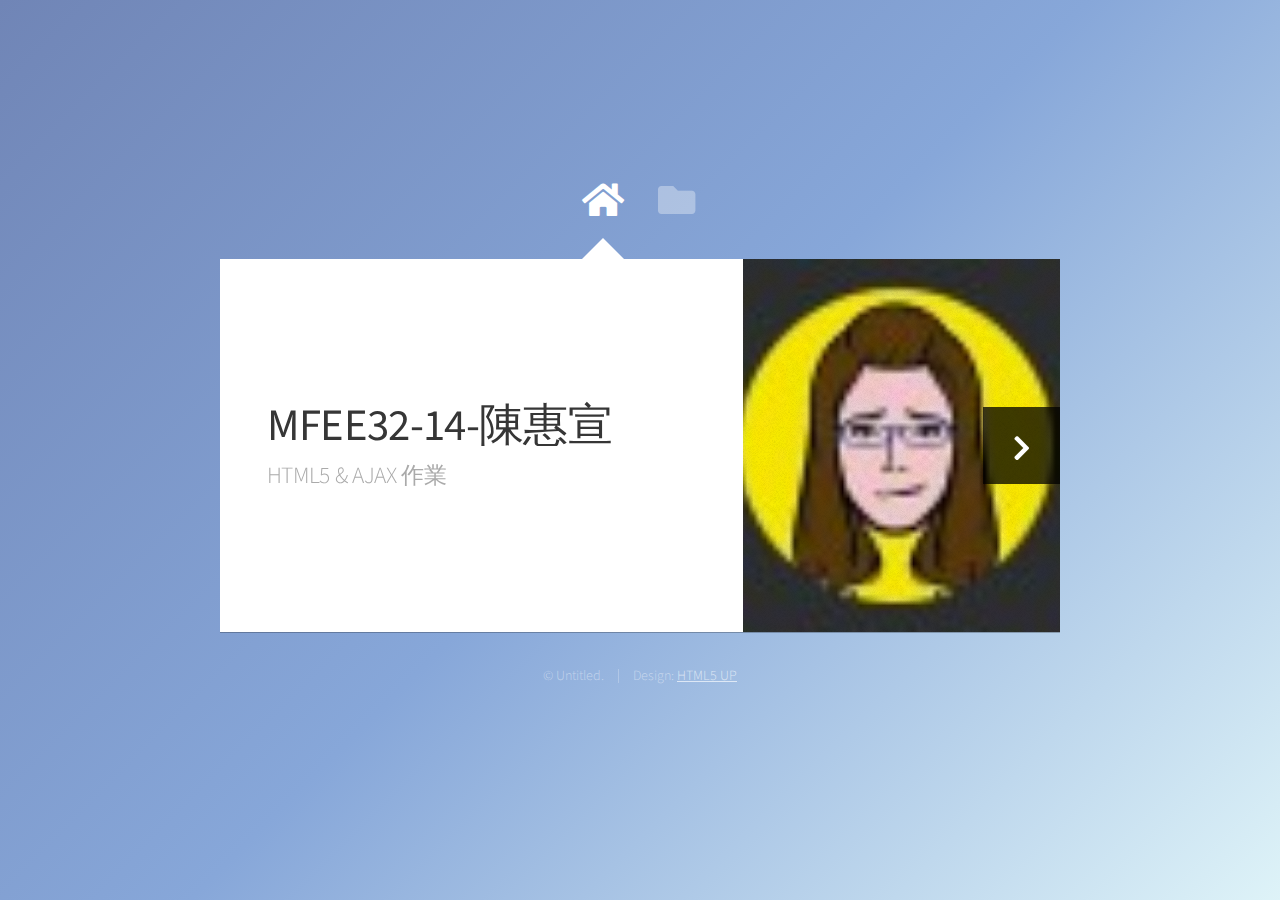
<file: index.html>
<!DOCTYPE HTML>
<html>
	<head>
		<title>Web Fundamentals Workshop</title>
		<meta charset="utf-8" />
		<meta name="viewport" content="width=device-width, initial-scale=1, user-scalable=no" />
		<link rel="stylesheet" href="assets/css/main.css" />
		<noscript><link rel="stylesheet" href="assets/css/noscript.css" /></noscript>
	</head>
	<body class="is-preload">

		<!-- Wrapper-->
			<div id="wrapper">

				<!-- Nav -->
					<nav id="nav">
						<a href="#" class="icon solid fa-home"><span>Home</span></a>
						<a href="#work" class="icon solid fa-folder"><span>Work</span></a>
						<!-- <a href="#contact" class="icon solid fa-envelope"><span>Contact</span></a> -->
						<!-- <a href="https://twitter.com/ajlkn" class="icon brands fa-twitter"><span>Twitter</span></a> -->
					</nav>

				<!-- Main -->
					<div id="main">

						<!-- Me -->
							<article id="home" class="panel intro">
								<header>
									<h1>MFEE32-14-陳惠宣</h1>
									<p>HTML5 & AJAX 作業</p>
								</header>
								<a href="#work" class="jumplink pic">
									<span class="arrow icon solid fa-chevron-right"><span>See my work</span></span>
									<!-- <img src="images/me.jpg" alt="" /> -->
									<img src="images/fay.jpg" alt="" />
								</a>
							</article>

						<!-- Work -->
							<article id="work" class="panel">
								<header>
									<h2>HTML5 & AJAX 作業任務</h2>
								</header>
								<p>
									2022-12-09 ~ 2022-12-30 <br>
									【HTML5 & AJAX ─ 課堂練習 】
								</p>
								<section>
									<div class="row">
										<div class="col-4 col-6-medium col-12-small">
											<a href="html5/01_video/index.html" target="_blank" class="image fit"><img src="images/html5_01_video.JPG" alt=""></a>
										</div>
										<div class="col-4 col-6-medium col-12-small">
											<a href="html5/02_canvas/index.html" target="_blank" class="image fit"><img src="images/html5_02_canvas.JPG" alt=""></a>
										</div>
										<div class="col-4 col-6-medium col-12-small">
											<a href="html5/03_datepicker/index.html" target="_blank" class="image fit"><img src="images/html5_03_datepicker.JPG" alt=""></a>
										</div>
										<div class="col-4 col-6-medium col-12-small">
											<a href="html5/04_todolist/index.html" target="_blank" class="image fit"><img src="images/html5_04_todolist.JPG" alt=""></a>
										</div>
										<div class="col-4 col-6-medium col-12-small">
											<a href="html5/05_getLocation/index.html" target="_blank" class="image fit"><img src="images/html5_05_getlocation.JPG" alt=""></a>
										</div>
										<div class="col-4 col-6-medium col-12-small">
											<a href="html5/06_dragDrop/index.html" target="_blank" class="image fit"><img src="images/html5_06_dragdrop.JPG" alt=""></a>
										</div>
										<div class="col-4 col-6-medium col-12-small">
											<a href="html5/07_videoFormatChecker/index.html" target="_blank" class="image fit"><img src="images/html5_07_videoformatchecker.JPG" alt=""></a>
										</div>
										<div class="col-4 col-6-medium col-12-small">
											<a href="html5/08_CSS3_ShiningSun/index.html" target="_blank" class="image fit"><img src="images/html5_08_CSS3_ShiningSun.JPG" alt=""></a>
										</div>
										<div class="col-4 col-6-medium col-12-small">
											<a href="html5/09_CSS3_RotationWheel/index.html" target="_blank" class="image fit"><img src="images/html5_09_CSS3_RotationWheel.JPG" alt=""></a>
										</div>
										<div class="col-4 col-6-medium col-12-small">
											<a href="AJAX/01_getJoke/index.html" target="_blank" class="image fit"><img src="images/ajax_01_getjoke.JPG" alt=""></a>
										</div>
										<div class="col-4 col-6-medium col-12-small">
											<a href="AJAX/02_RSSReader/index.html" target="_blank" class="image fit"><img src="images/ajax_02_RSSReader.JPG" alt=""></a>
										</div>
										<div class="col-4 col-6-medium col-12-small">
											<a href="AJAX/03_weather/index.html" target="_blank" class="image fit"><img src="images/ajax_03_weather.JPG" alt=""></a>
										</div>
										<div class="col-4 col-6-medium col-12-small">
											<a href="AJAX/04_RWUD_Practice/index.html" target="_blank" class="image fit"><img src="images/ajax_04_RWUD_Practice.JPG" alt=""></a>
										</div>
										<div class="col-4 col-6-medium col-12-small">
											<a href="AJAX/05_Extra Labs/index.html" target="_blank" class="image fit"><img src="images/ajax_05_Extra Labs.JPG" alt=""></a>
										</div>
										<div class="col-4 col-6-medium col-12-small">
											<a href="AJAX/06_Youtube API/index.html" target="_blank" class="image fit"><img src="images/ajax_06_Youtube API.JPG" alt=""></a>
										</div>
									</div>
								</section>
							</article>

						<!-- Contact -->
							<article id="contact" class="panel">
								<header>
									<h2>Contact Me</h2>
								</header>
								<form action="#" method="post">
									<div>
										<div class="row">
											<div class="col-6 col-12-medium">
												<input type="text" name="name" placeholder="Name" />
											</div>
											<div class="col-6 col-12-medium">
												<input type="text" name="email" placeholder="Email" />
											</div>
											<div class="col-12">
												<input type="text" name="subject" placeholder="Subject" />
											</div>
											<div class="col-12">
												<textarea name="message" placeholder="Message" rows="6"></textarea>
											</div>
											<div class="col-12">
												<input type="submit" value="Send Message" />
											</div>
										</div>
									</div>
								</form>
							</article>

					</div>

				<!-- Footer -->
					<div id="footer">
						<ul class="copyright">
							<li>&copy; Untitled.</li><li>Design: <a href="http://html5up.net">HTML5 UP</a></li>
						</ul>
					</div>

			</div>

		<!-- Scripts -->
			<script src="assets/js/jquery.min.js"></script>
			<script src="assets/js/browser.min.js"></script>
			<script src="assets/js/breakpoints.min.js"></script>
			<script src="assets/js/util.js"></script>
			<script src="assets/js/main.js"></script>

	</body>
</html>
</file>
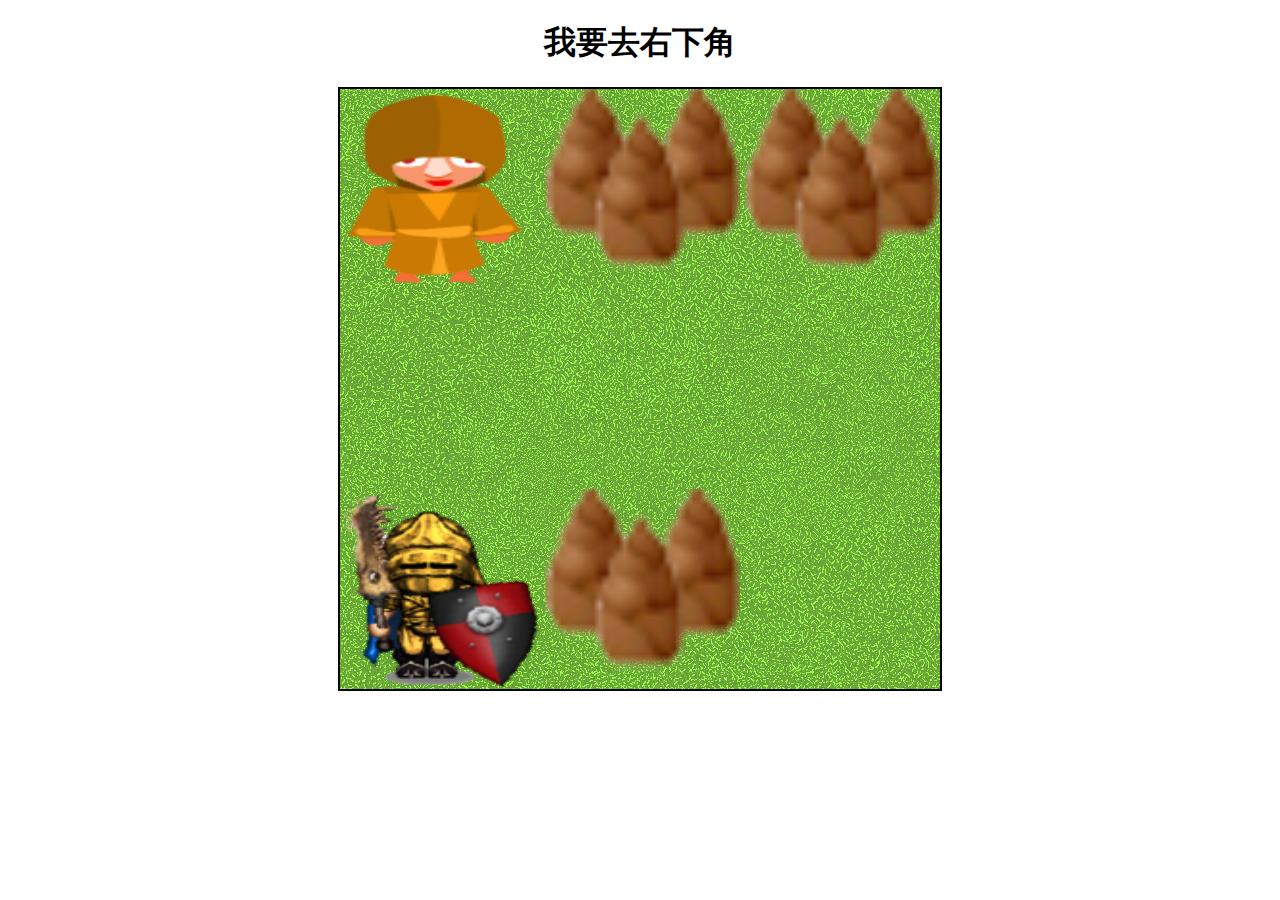
<file: html5/02_canvas/index.html>
<!DOCTYPE html>
<html>

<head>
    <meta charset="utf-8">
    <title>SimpleRPG</title>
    <link rel="shortcut icon" href="#">
    <link rel="stylesheet" href="style.css">
</head>

<body>
    <h1>我要去右下角</h1>
    <div>
        <canvas id="myCanvas" width="600" height="600"></canvas>
        <p id="talkBox"></p>
    </div>

    <script src="https://code.jquery.com/jquery-3.6.0.min.js"></script>
    <script src="main.js"></script>

</body>

</html>
</file>
<file: html5/03_datepicker/index.html>
<!DOCTYPE html>
<html>

<head>
    <meta charset="utf-8">
    <title>Date</title>
    <link rel="shortcut icon" href="#">
    <link rel="stylesheet" href="style.css">
</head>

<body>
    <input type="date">
    <br><br>
    <canvas id="myCanvas" width="480" height="100"></canvas>
    <script src="https://code.jquery.com/jquery-3.6.0.min.js"></script>
    <script src="main.js"></script>

</body>

</html>
</file>
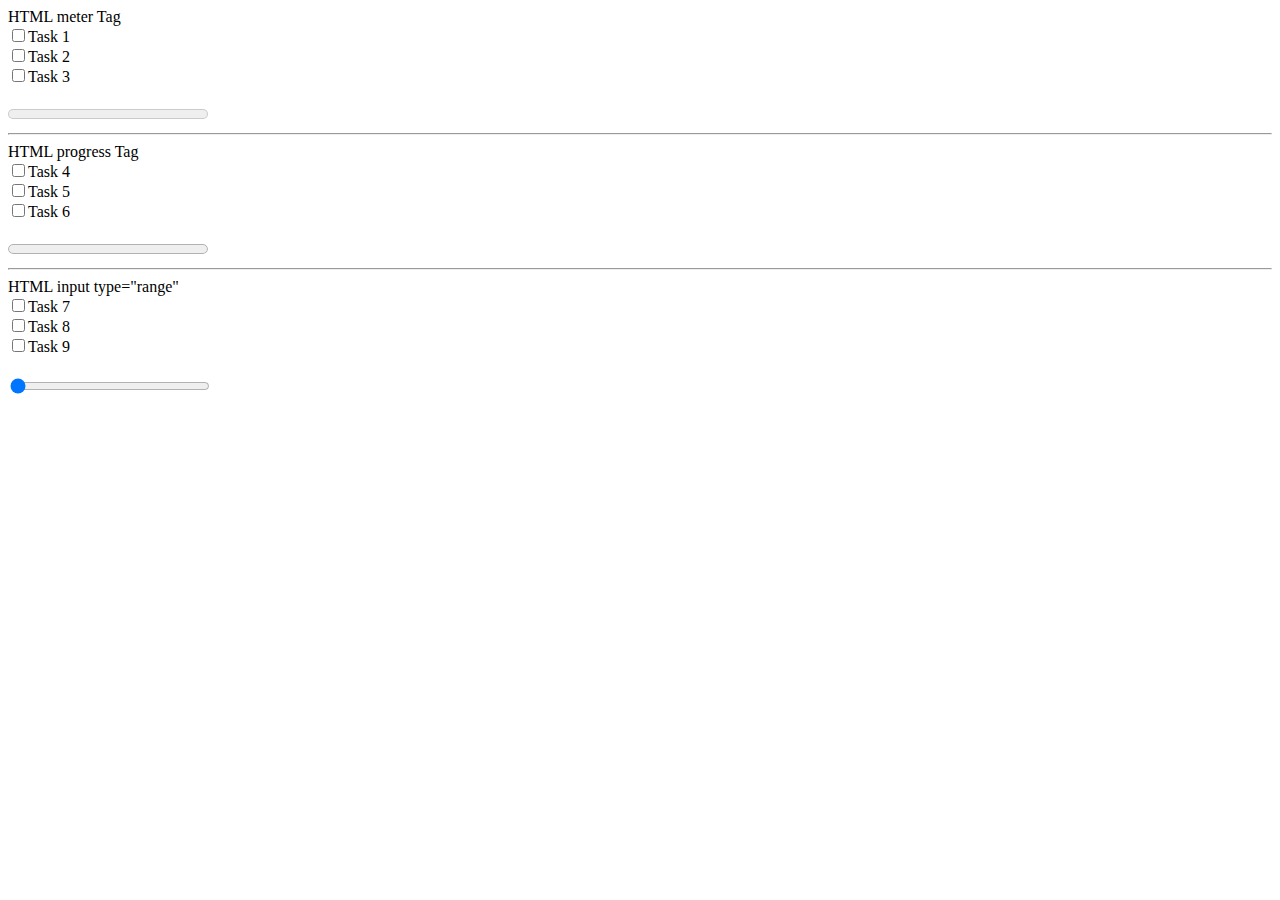
<file: html5/04_todolist/index.html>
<!DOCTYPE html>
<html>

<head>
    <meta charset="utf-8">
    <title>To-do-List</title>
    <link rel="shortcut icon" href="#">
    <link rel="stylesheet" href="style.css">
</head>

<body>
    HTML meter Tag <br>
    <input type="checkbox" class="meter" id="check1"><label for="check1">Task 1</label><br>
    <input type="checkbox" class="meter" id="check2"><label for="check2">Task 2</label><br>
    <input type="checkbox" class="meter" id="check3"><label for="check3">Task 3</label><br>
    <br>
    <meter></meter>

    <hr>
    HTML progress Tag <br>
    <input type="checkbox" class="progress" id="check4"><label for="check4">Task 4</label><br>
    <input type="checkbox" class="progress" id="check5"><label for="check5">Task 5</label><br>
    <input type="checkbox" class="progress" id="check6"><label for="check6">Task 6</label><br>
    <br>
    <progress value="0"></progress>

    <hr>
    HTML input type="range" <br>
    <input type="checkbox" class="range" id="check7"><label for="check7">Task 7</label><br>
    <input type="checkbox" class="range" id="check8"><label for="check8">Task 8</label><br>
    <input type="checkbox" class="range" id="check9"><label for="check9">Task 9</label><br>
    <br>
    <input type="range" id="myRange" min="0" value="0">


    

    <script src="https://code.jquery.com/jquery-3.6.0.min.js"></script>
    <script src="main.js"></script>

</body>

</html>
</file>
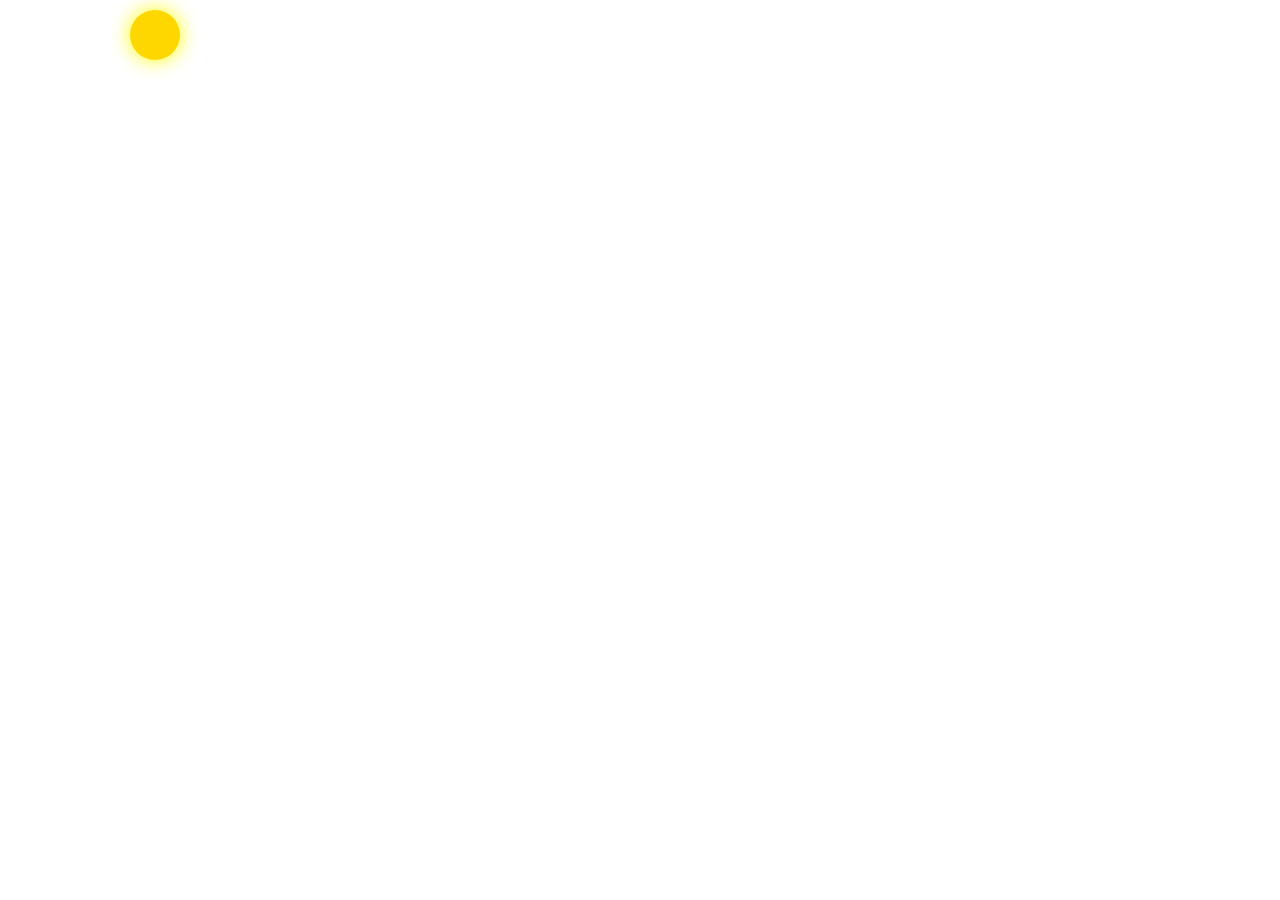
<file: html5/08_CSS3_ShiningSun/index.html>
<!DOCTYPE html>
<html>

<head>
    <meta charset="utf-8">
    <title>CSS3 Shining Sun</title>
    <link rel="shortcut icon" href="#">
    <link rel="stylesheet" href="style.css">
</head>

<body>
    <div id="sun"></div>
</body>

</html>
</file>
<file: assets/css/noscript.css>
/* Wrapper */

	#wrapper {
		opacity: 1 !important;
	}

/* Nav */

	#nav a {
		opacity: 1.0;
	}

		#nav a:before, #nav a:after {
			display: none;
		}

		#nav a span {
			top: 0;
			opacity: 1.0;
		}

			#nav a span:after {
				display: none;
			}

/* Main */

	#main {
		background: none;
		box-shadow: none;
	}

		#main > .panel {
			background: #ffffff;
			margin-bottom: 2em;
		}

			#main > .panel:last-child {
				margin-bottom: 0;
			}
</file>
<file: html5/02_canvas/style.css>
body {
    text-align: center;
}

canvas {
    border: 2px solid black;
    background-image: url(images/grasses68.gif);
}

#talkBox {
    height: 20px;
    color: brown;
    font-size: 26px;
    font-weight: bold;
}
</file>
<file: html5/03_datepicker/style.css>
canvas {
    border: 1px solid black;
}
</file>
<file: html5/04_todolist/style.css>
meter, progress, #myRange {
    width: 200px;
    height: 20px;
}
</file>
<file: html5/08_CSS3_ShiningSun/style.css>
#sun {
    position: fixed;
    width: 50px;
    height: 50px;
    background-color: gold;
    left: 130px;
    top: 10px;
    border-radius: 25px;
    box-shadow:0px 0px 20px yellow;
}
</file>
<file: assets/css/main.css>
@import url("https://fonts.googleapis.com/css?family=Source+Sans+Pro:300,400,300italic,400italic");
@import url("fontawesome-all.min.css");

html, body, div, span, applet, object,
iframe, h1, h2, h3, h4, h5, h6, p, blockquote,
pre, a, abbr, acronym, address, big, cite,
code, del, dfn, em, img, ins, kbd, q, s, samp,
small, strike, strong, sub, sup, tt, var, b,
u, i, center, dl, dt, dd, ol, ul, li, fieldset,
form, label, legend, table, caption, tbody,
tfoot, thead, tr, th, td, article, aside,
canvas, details, embed, figure, figcaption,
footer, header, hgroup, menu, nav, output, ruby,
section, summary, time, mark, audio, video {
	margin: 0;
	padding: 0;
	border: 0;
	font-size: 100%;
	font: inherit;
	vertical-align: baseline;}

article, aside, details, figcaption, figure,
footer, header, hgroup, menu, nav, section {
	display: block;}

body {
	line-height: 1;
}

ol, ul {
	list-style: none;
}

blockquote, q {
	quotes: none;
}

	blockquote:before, blockquote:after, q:before, q:after {
		content: '';
		content: none;
	}

table {
	border-collapse: collapse;
	border-spacing: 0;
}

body {
	-webkit-text-size-adjust: none;
}

mark {
	background-color: transparent;
	color: inherit;
}

input::-moz-focus-inner {
	border: 0;
	padding: 0;
}

input, select, textarea {
	-moz-appearance: none;
	-webkit-appearance: none;
	-ms-appearance: none;
	appearance: none;
}

/* Row */

	.row {
		display: flex;
		flex-wrap: wrap;
		box-sizing: border-box;
		align-items: stretch;
	}

		.row > * {
			box-sizing: border-box;
		}

		.row.gtr-uniform > * > :last-child {
			margin-bottom: 0;
		}

		.row.aln-left {
			justify-content: flex-start;
		}

		.row.aln-center {
			justify-content: center;
		}

		.row.aln-right {
			justify-content: flex-end;
		}

		.row.aln-top {
			align-items: flex-start;
		}

		.row.aln-middle {
			align-items: center;
		}

		.row.aln-bottom {
			align-items: flex-end;
		}

		.row > .imp {
			order: -1;
		}

		.row > .col-1 {
			width: 8.33333%;
		}

		.row > .off-1 {
			margin-left: 8.33333%;
		}

		.row > .col-2 {
			width: 16.66667%;
		}

		.row > .off-2 {
			margin-left: 16.66667%;
		}

		.row > .col-3 {
			width: 25%;
		}

		.row > .off-3 {
			margin-left: 25%;
		}

		.row > .col-4 {
			width: 33.33333%;
		}

		.row > .off-4 {
			margin-left: 33.33333%;
		}

		.row > .col-5 {
			width: 41.66667%;
		}

		.row > .off-5 {
			margin-left: 41.66667%;
		}

		.row > .col-6 {
			width: 50%;
		}

		.row > .off-6 {
			margin-left: 50%;
		}

		.row > .col-7 {
			width: 58.33333%;
		}

		.row > .off-7 {
			margin-left: 58.33333%;
		}

		.row > .col-8 {
			width: 66.66667%;
		}

		.row > .off-8 {
			margin-left: 66.66667%;
		}

		.row > .col-9 {
			width: 75%;
		}

		.row > .off-9 {
			margin-left: 75%;
		}

		.row > .col-10 {
			width: 83.33333%;
		}

		.row > .off-10 {
			margin-left: 83.33333%;
		}

		.row > .col-11 {
			width: 91.66667%;
		}

		.row > .off-11 {
			margin-left: 91.66667%;
		}

		.row > .col-12 {
			width: 100%;
		}

		.row > .off-12 {
			margin-left: 100%;
		}

		.row.gtr-0 {
			margin-top: 0em;
			margin-left: 0em;
		}

			.row.gtr-0 > * {
				padding: 0em 0 0 0em;
			}

			.row.gtr-0.gtr-uniform {
				margin-top: 0em;
			}

				.row.gtr-0.gtr-uniform > * {
					padding-top: 0em;
				}

		.row.gtr-25 {
			margin-top: -0.3125em;
			margin-left: -0.3125em;
		}

			.row.gtr-25 > * {
				padding: 0.3125em 0 0 0.3125em;
			}

			.row.gtr-25.gtr-uniform {
				margin-top: -0.3125em;
			}

				.row.gtr-25.gtr-uniform > * {
					padding-top: 0.3125em;
				}

		.row.gtr-50 {
			margin-top: -0.625em;
			margin-left: -0.625em;
		}

			.row.gtr-50 > * {
				padding: 0.625em 0 0 0.625em;
			}

			.row.gtr-50.gtr-uniform {
				margin-top: -0.625em;
			}

				.row.gtr-50.gtr-uniform > * {
					padding-top: 0.625em;
				}

		.row {
			margin-top: -1.25em;
			margin-left: -1.25em;
		}

			.row > * {
				padding: 1.25em 0 0 1.25em;
			}

			.row.gtr-uniform {
				margin-top: -1.25em;
			}

				.row.gtr-uniform > * {
					padding-top: 1.25em;
				}

		.row.gtr-150 {
			margin-top: -1.875em;
			margin-left: -1.875em;
		}

			.row.gtr-150 > * {
				padding: 1.875em 0 0 1.875em;
			}

			.row.gtr-150.gtr-uniform {
				margin-top: -1.875em;
			}

				.row.gtr-150.gtr-uniform > * {
					padding-top: 1.875em;
				}

		.row.gtr-200 {
			margin-top: -2.5em;
			margin-left: -2.5em;
		}

			.row.gtr-200 > * {
				padding: 2.5em 0 0 2.5em;
			}

			.row.gtr-200.gtr-uniform {
				margin-top: -2.5em;
			}

				.row.gtr-200.gtr-uniform > * {
					padding-top: 2.5em;
				}

		@media screen and (max-width: 1680px) {

			.row {
				display: flex;
				flex-wrap: wrap;
				box-sizing: border-box;
				align-items: stretch;
			}

				.row > * {
					box-sizing: border-box;
				}

				.row.gtr-uniform > * > :last-child {
					margin-bottom: 0;
				}

				.row.aln-left {
					justify-content: flex-start;
				}

				.row.aln-center {
					justify-content: center;
				}

				.row.aln-right {
					justify-content: flex-end;
				}

				.row.aln-top {
					align-items: flex-start;
				}

				.row.aln-middle {
					align-items: center;
				}

				.row.aln-bottom {
					align-items: flex-end;
				}

				.row > .imp-xlarge {
					order: -1;
				}

				.row > .col-1-xlarge {
					width: 8.33333%;
				}

				.row > .off-1-xlarge {
					margin-left: 8.33333%;
				}

				.row > .col-2-xlarge {
					width: 16.66667%;
				}

				.row > .off-2-xlarge {
					margin-left: 16.66667%;
				}

				.row > .col-3-xlarge {
					width: 25%;
				}

				.row > .off-3-xlarge {
					margin-left: 25%;
				}

				.row > .col-4-xlarge {
					width: 33.33333%;
				}

				.row > .off-4-xlarge {
					margin-left: 33.33333%;
				}

				.row > .col-5-xlarge {
					width: 41.66667%;
				}

				.row > .off-5-xlarge {
					margin-left: 41.66667%;
				}

				.row > .col-6-xlarge {
					width: 50%;
				}

				.row > .off-6-xlarge {
					margin-left: 50%;
				}

				.row > .col-7-xlarge {
					width: 58.33333%;
				}

				.row > .off-7-xlarge {
					margin-left: 58.33333%;
				}

				.row > .col-8-xlarge {
					width: 66.66667%;
				}

				.row > .off-8-xlarge {
					margin-left: 66.66667%;
				}

				.row > .col-9-xlarge {
					width: 75%;
				}

				.row > .off-9-xlarge {
					margin-left: 75%;
				}

				.row > .col-10-xlarge {
					width: 83.33333%;
				}

				.row > .off-10-xlarge {
					margin-left: 83.33333%;
				}

				.row > .col-11-xlarge {
					width: 91.66667%;
				}

				.row > .off-11-xlarge {
					margin-left: 91.66667%;
				}

				.row > .col-12-xlarge {
					width: 100%;
				}

				.row > .off-12-xlarge {
					margin-left: 100%;
				}

				.row.gtr-0 {
					margin-top: 0em;
					margin-left: 0em;
				}

					.row.gtr-0 > * {
						padding: 0em 0 0 0em;
					}

					.row.gtr-0.gtr-uniform {
						margin-top: 0em;
					}

						.row.gtr-0.gtr-uniform > * {
							padding-top: 0em;
						}

				.row.gtr-25 {
					margin-top: -0.3125em;
					margin-left: -0.3125em;
				}

					.row.gtr-25 > * {
						padding: 0.3125em 0 0 0.3125em;
					}

					.row.gtr-25.gtr-uniform {
						margin-top: -0.3125em;
					}

						.row.gtr-25.gtr-uniform > * {
							padding-top: 0.3125em;
						}

				.row.gtr-50 {
					margin-top: -0.625em;
					margin-left: -0.625em;
				}

					.row.gtr-50 > * {
						padding: 0.625em 0 0 0.625em;
					}

					.row.gtr-50.gtr-uniform {
						margin-top: -0.625em;
					}

						.row.gtr-50.gtr-uniform > * {
							padding-top: 0.625em;
						}

				.row {
					margin-top: -1.25em;
					margin-left: -1.25em;
				}

					.row > * {
						padding: 1.25em 0 0 1.25em;
					}

					.row.gtr-uniform {
						margin-top: -1.25em;
					}

						.row.gtr-uniform > * {
							padding-top: 1.25em;
						}

				.row.gtr-150 {
					margin-top: -1.875em;
					margin-left: -1.875em;
				}

					.row.gtr-150 > * {
						padding: 1.875em 0 0 1.875em;
					}

					.row.gtr-150.gtr-uniform {
						margin-top: -1.875em;
					}

						.row.gtr-150.gtr-uniform > * {
							padding-top: 1.875em;
						}

				.row.gtr-200 {
					margin-top: -2.5em;
					margin-left: -2.5em;
				}

					.row.gtr-200 > * {
						padding: 2.5em 0 0 2.5em;
					}

					.row.gtr-200.gtr-uniform {
						margin-top: -2.5em;
					}

						.row.gtr-200.gtr-uniform > * {
							padding-top: 2.5em;
						}

		}

		@media screen and (max-width: 1280px) {

			.row {
				display: flex;
				flex-wrap: wrap;
				box-sizing: border-box;
				align-items: stretch;
			}

				.row > * {
					box-sizing: border-box;
				}

				.row.gtr-uniform > * > :last-child {
					margin-bottom: 0;
				}

				.row.aln-left {
					justify-content: flex-start;
				}

				.row.aln-center {
					justify-content: center;
				}

				.row.aln-right {
					justify-content: flex-end;
				}

				.row.aln-top {
					align-items: flex-start;
				}

				.row.aln-middle {
					align-items: center;
				}

				.row.aln-bottom {
					align-items: flex-end;
				}

				.row > .imp-large {
					order: -1;
				}

				.row > .col-1-large {
					width: 8.33333%;
				}

				.row > .off-1-large {
					margin-left: 8.33333%;
				}

				.row > .col-2-large {
					width: 16.66667%;
				}

				.row > .off-2-large {
					margin-left: 16.66667%;
				}

				.row > .col-3-large {
					width: 25%;
				}

				.row > .off-3-large {
					margin-left: 25%;
				}

				.row > .col-4-large {
					width: 33.33333%;
				}

				.row > .off-4-large {
					margin-left: 33.33333%;
				}

				.row > .col-5-large {
					width: 41.66667%;
				}

				.row > .off-5-large {
					margin-left: 41.66667%;
				}

				.row > .col-6-large {
					width: 50%;
				}

				.row > .off-6-large {
					margin-left: 50%;
				}

				.row > .col-7-large {
					width: 58.33333%;
				}

				.row > .off-7-large {
					margin-left: 58.33333%;
				}

				.row > .col-8-large {
					width: 66.66667%;
				}

				.row > .off-8-large {
					margin-left: 66.66667%;
				}

				.row > .col-9-large {
					width: 75%;
				}

				.row > .off-9-large {
					margin-left: 75%;
				}

				.row > .col-10-large {
					width: 83.33333%;
				}

				.row > .off-10-large {
					margin-left: 83.33333%;
				}

				.row > .col-11-large {
					width: 91.66667%;
				}

				.row > .off-11-large {
					margin-left: 91.66667%;
				}

				.row > .col-12-large {
					width: 100%;
				}

				.row > .off-12-large {
					margin-left: 100%;
				}

				.row.gtr-0 {
					margin-top: 0em;
					margin-left: 0em;
				}

					.row.gtr-0 > * {
						padding: 0em 0 0 0em;
					}

					.row.gtr-0.gtr-uniform {
						margin-top: 0em;
					}

						.row.gtr-0.gtr-uniform > * {
							padding-top: 0em;
						}

				.row.gtr-25 {
					margin-top: -0.3125em;
					margin-left: -0.3125em;
				}

					.row.gtr-25 > * {
						padding: 0.3125em 0 0 0.3125em;
					}

					.row.gtr-25.gtr-uniform {
						margin-top: -0.3125em;
					}

						.row.gtr-25.gtr-uniform > * {
							padding-top: 0.3125em;
						}

				.row.gtr-50 {
					margin-top: -0.625em;
					margin-left: -0.625em;
				}

					.row.gtr-50 > * {
						padding: 0.625em 0 0 0.625em;
					}

					.row.gtr-50.gtr-uniform {
						margin-top: -0.625em;
					}

						.row.gtr-50.gtr-uniform > * {
							padding-top: 0.625em;
						}

				.row {
					margin-top: -1.25em;
					margin-left: -1.25em;
				}

					.row > * {
						padding: 1.25em 0 0 1.25em;
					}

					.row.gtr-uniform {
						margin-top: -1.25em;
					}

						.row.gtr-uniform > * {
							padding-top: 1.25em;
						}

				.row.gtr-150 {
					margin-top: -1.875em;
					margin-left: -1.875em;
				}

					.row.gtr-150 > * {
						padding: 1.875em 0 0 1.875em;
					}

					.row.gtr-150.gtr-uniform {
						margin-top: -1.875em;
					}

						.row.gtr-150.gtr-uniform > * {
							padding-top: 1.875em;
						}

				.row.gtr-200 {
					margin-top: -2.5em;
					margin-left: -2.5em;
				}

					.row.gtr-200 > * {
						padding: 2.5em 0 0 2.5em;
					}

					.row.gtr-200.gtr-uniform {
						margin-top: -2.5em;
					}

						.row.gtr-200.gtr-uniform > * {
							padding-top: 2.5em;
						}

		}

		@media screen and (max-width: 980px) {

			.row {
				display: flex;
				flex-wrap: wrap;
				box-sizing: border-box;
				align-items: stretch;
			}

				.row > * {
					box-sizing: border-box;
				}

				.row.gtr-uniform > * > :last-child {
					margin-bottom: 0;
				}

				.row.aln-left {
					justify-content: flex-start;
				}

				.row.aln-center {
					justify-content: center;
				}

				.row.aln-right {
					justify-content: flex-end;
				}

				.row.aln-top {
					align-items: flex-start;
				}

				.row.aln-middle {
					align-items: center;
				}

				.row.aln-bottom {
					align-items: flex-end;
				}

				.row > .imp-medium {
					order: -1;
				}

				.row > .col-1-medium {
					width: 8.33333%;
				}

				.row > .off-1-medium {
					margin-left: 8.33333%;
				}

				.row > .col-2-medium {
					width: 16.66667%;
				}

				.row > .off-2-medium {
					margin-left: 16.66667%;
				}

				.row > .col-3-medium {
					width: 25%;
				}

				.row > .off-3-medium {
					margin-left: 25%;
				}

				.row > .col-4-medium {
					width: 33.33333%;
				}

				.row > .off-4-medium {
					margin-left: 33.33333%;
				}

				.row > .col-5-medium {
					width: 41.66667%;
				}

				.row > .off-5-medium {
					margin-left: 41.66667%;
				}

				.row > .col-6-medium {
					width: 50%;
				}

				.row > .off-6-medium {
					margin-left: 50%;
				}

				.row > .col-7-medium {
					width: 58.33333%;
				}

				.row > .off-7-medium {
					margin-left: 58.33333%;
				}

				.row > .col-8-medium {
					width: 66.66667%;
				}

				.row > .off-8-medium {
					margin-left: 66.66667%;
				}

				.row > .col-9-medium {
					width: 75%;
				}

				.row > .off-9-medium {
					margin-left: 75%;
				}

				.row > .col-10-medium {
					width: 83.33333%;
				}

				.row > .off-10-medium {
					margin-left: 83.33333%;
				}

				.row > .col-11-medium {
					width: 91.66667%;
				}

				.row > .off-11-medium {
					margin-left: 91.66667%;
				}

				.row > .col-12-medium {
					width: 100%;
				}

				.row > .off-12-medium {
					margin-left: 100%;
				}

				.row.gtr-0 {
					margin-top: 0em;
					margin-left: 0em;
				}

					.row.gtr-0 > * {
						padding: 0em 0 0 0em;
					}

					.row.gtr-0.gtr-uniform {
						margin-top: 0em;
					}

						.row.gtr-0.gtr-uniform > * {
							padding-top: 0em;
						}

				.row.gtr-25 {
					margin-top: -0.3125em;
					margin-left: -0.3125em;
				}

					.row.gtr-25 > * {
						padding: 0.3125em 0 0 0.3125em;
					}

					.row.gtr-25.gtr-uniform {
						margin-top: -0.3125em;
					}

						.row.gtr-25.gtr-uniform > * {
							padding-top: 0.3125em;
						}

				.row.gtr-50 {
					margin-top: -0.625em;
					margin-left: -0.625em;
				}

					.row.gtr-50 > * {
						padding: 0.625em 0 0 0.625em;
					}

					.row.gtr-50.gtr-uniform {
						margin-top: -0.625em;
					}

						.row.gtr-50.gtr-uniform > * {
							padding-top: 0.625em;
						}

				.row {
					margin-top: -1.25em;
					margin-left: -1.25em;
				}

					.row > * {
						padding: 1.25em 0 0 1.25em;
					}

					.row.gtr-uniform {
						margin-top: -1.25em;
					}

						.row.gtr-uniform > * {
							padding-top: 1.25em;
						}

				.row.gtr-150 {
					margin-top: -1.875em;
					margin-left: -1.875em;
				}

					.row.gtr-150 > * {
						padding: 1.875em 0 0 1.875em;
					}

					.row.gtr-150.gtr-uniform {
						margin-top: -1.875em;
					}

						.row.gtr-150.gtr-uniform > * {
							padding-top: 1.875em;
						}

				.row.gtr-200 {
					margin-top: -2.5em;
					margin-left: -2.5em;
				}

					.row.gtr-200 > * {
						padding: 2.5em 0 0 2.5em;
					}

					.row.gtr-200.gtr-uniform {
						margin-top: -2.5em;
					}

						.row.gtr-200.gtr-uniform > * {
							padding-top: 2.5em;
						}

		}

		@media screen and (max-width: 736px) {

			.row {
				display: flex;
				flex-wrap: wrap;
				box-sizing: border-box;
				align-items: stretch;
			}

				.row > * {
					box-sizing: border-box;
				}

				.row.gtr-uniform > * > :last-child {
					margin-bottom: 0;
				}

				.row.aln-left {
					justify-content: flex-start;
				}

				.row.aln-center {
					justify-content: center;
				}

				.row.aln-right {
					justify-content: flex-end;
				}

				.row.aln-top {
					align-items: flex-start;
				}

				.row.aln-middle {
					align-items: center;
				}

				.row.aln-bottom {
					align-items: flex-end;
				}

				.row > .imp-small {
					order: -1;
				}

				.row > .col-1-small {
					width: 8.33333%;
				}

				.row > .off-1-small {
					margin-left: 8.33333%;
				}

				.row > .col-2-small {
					width: 16.66667%;
				}

				.row > .off-2-small {
					margin-left: 16.66667%;
				}

				.row > .col-3-small {
					width: 25%;
				}

				.row > .off-3-small {
					margin-left: 25%;
				}

				.row > .col-4-small {
					width: 33.33333%;
				}

				.row > .off-4-small {
					margin-left: 33.33333%;
				}

				.row > .col-5-small {
					width: 41.66667%;
				}

				.row > .off-5-small {
					margin-left: 41.66667%;
				}

				.row > .col-6-small {
					width: 50%;
				}

				.row > .off-6-small {
					margin-left: 50%;
				}

				.row > .col-7-small {
					width: 58.33333%;
				}

				.row > .off-7-small {
					margin-left: 58.33333%;
				}

				.row > .col-8-small {
					width: 66.66667%;
				}

				.row > .off-8-small {
					margin-left: 66.66667%;
				}

				.row > .col-9-small {
					width: 75%;
				}

				.row > .off-9-small {
					margin-left: 75%;
				}

				.row > .col-10-small {
					width: 83.33333%;
				}

				.row > .off-10-small {
					margin-left: 83.33333%;
				}

				.row > .col-11-small {
					width: 91.66667%;
				}

				.row > .off-11-small {
					margin-left: 91.66667%;
				}

				.row > .col-12-small {
					width: 100%;
				}

				.row > .off-12-small {
					margin-left: 100%;
				}

				.row.gtr-0 {
					margin-top: 0em;
					margin-left: 0em;
				}

					.row.gtr-0 > * {
						padding: 0em 0 0 0em;
					}

					.row.gtr-0.gtr-uniform {
						margin-top: 0em;
					}

						.row.gtr-0.gtr-uniform > * {
							padding-top: 0em;
						}

				.row.gtr-25 {
					margin-top: -0.3125em;
					margin-left: -0.3125em;
				}

					.row.gtr-25 > * {
						padding: 0.3125em 0 0 0.3125em;
					}

					.row.gtr-25.gtr-uniform {
						margin-top: -0.3125em;
					}

						.row.gtr-25.gtr-uniform > * {
							padding-top: 0.3125em;
						}

				.row.gtr-50 {
					margin-top: -0.625em;
					margin-left: -0.625em;
				}

					.row.gtr-50 > * {
						padding: 0.625em 0 0 0.625em;
					}

					.row.gtr-50.gtr-uniform {
						margin-top: -0.625em;
					}

						.row.gtr-50.gtr-uniform > * {
							padding-top: 0.625em;
						}

				.row {
					margin-top: -1.25em;
					margin-left: -1.25em;
				}

					.row > * {
						padding: 1.25em 0 0 1.25em;
					}

					.row.gtr-uniform {
						margin-top: -1.25em;
					}

						.row.gtr-uniform > * {
							padding-top: 1.25em;
						}

				.row.gtr-150 {
					margin-top: -1.875em;
					margin-left: -1.875em;
				}

					.row.gtr-150 > * {
						padding: 1.875em 0 0 1.875em;
					}

					.row.gtr-150.gtr-uniform {
						margin-top: -1.875em;
					}

						.row.gtr-150.gtr-uniform > * {
							padding-top: 1.875em;
						}

				.row.gtr-200 {
					margin-top: -2.5em;
					margin-left: -2.5em;
				}

					.row.gtr-200 > * {
						padding: 2.5em 0 0 2.5em;
					}

					.row.gtr-200.gtr-uniform {
						margin-top: -2.5em;
					}

						.row.gtr-200.gtr-uniform > * {
							padding-top: 2.5em;
						}

		}

/* Basic */

	html {
		box-sizing: border-box;
	}

	*, *:before, *:after {
		box-sizing: inherit;
	}

	body {
		/* background-image: url("images/overlay.png"), url("images/bg.jpg"); */
		background-image: linear-gradient(-225deg, #7085B6 0%, #87A7D9 50%, #DEF3F8 100%);
		background-repeat: repeat, no-repeat;
		background-size: auto, 100% 100%;
		background-attachment: fixed;
		overflow-y: scroll;
	}

		body.is-preload *, body.is-preload *:before, body.is-preload *:after {
			-moz-animation: none !important;
			-webkit-animation: none !important;
			-ms-animation: none !important;
			animation: none !important;
			-moz-transition: none !important;
			-webkit-transition: none !important;
			-ms-transition: none !important;
			transition: none !important;
		}

	body, input, textarea, select {
		font-family: 'Source Sans Pro', sans-serif;
		font-weight: 300;
		color: #777777;
		font-size: 20pt;
		line-height: 1.75em;
	}

		@media screen and (max-width: 1680px) {

			body, input, textarea, select {
				font-size: 15pt;
			}

		}

		@media screen and (max-width: 1280px) {

			body, input, textarea, select {
				font-size: 14pt;
			}

		}

		@media screen and (max-width: 736px) {

			body, input, textarea, select {
				font-size: 12pt;
			}

		}

		@media screen and (max-width: 360px) {

			body, input, textarea, select {
				font-size: 11pt;
			}

		}

	strong, b, h1, h2, h3, h4, h5, h6 {
		font-weight: 400;
		color: #363636;
	}

	h1 {
		font-size: 2.4em;
		letter-spacing: -0.015em;
	}

	h2 {
		font-size: 1.8em;
		letter-spacing: -0.015em;
	}

	h3, h4, h5, h6 {
		font-size: 1.25em;
		letter-spacing: -0.015em;
	}

	@media screen and (max-width: 736px) {

		h1 {
			font-size: 1.75em;
		}

		h2 {
			font-size: 1.375em;
		}

		h3, h4, h5, h6 {
			font-size: 1em;
		}

	}

	blockquote {
		border-left: solid 0.5em #ddd;
		padding: 1em 0 1em 2em;
		font-style: italic;
	}

	em, i {
		font-style: italic;
	}

	hr {
		border: 0;
		border-top: solid 1px #ddd;
		padding: 1.5em 0 0 0;
		margin: 1.75em 0 0 0;
	}

	sub {
		position: relative;
		top: 0.5em;
		font-size: 0.8em;
	}

	sup {
		position: relative;
		top: -0.5em;
		font-size: 0.8em;
	}

	br.clear {
		clear: both;
	}

	p, ul, ol, dl, table, blockquote, form {
		margin-bottom: 2em;
	}

/* Table */

	table {
		width: 100%;
	}

		table.default tbody tr {
			border-bottom: solid 1px #f4f4f4;
		}

		table.default td {
			padding: 0.5em 1em 0.5em 1em;
		}

		table.default th {
			text-align: left;
			font-weight: 400;
			padding: 0.5em 1em 0.5em 1em;
		}

		table.default thead {
			border-bottom: solid 2px #f4f4f4;
		}

/* Form */

	form label {
		display: block;
		font-weight: 400;
		color: #363636;
		margin: 0 0 1em 0;
	}

	form input[type="text"],
	form input[type="email"],
	form input[type="password"],
	form select,
	form textarea {
		-webkit-appearance: none;
		border: 0;
		background: #f4f4f4;
		padding: 0.75em;
		width: 100%;
		-moz-transition: background-color .25s ease-in-out;
		-webkit-transition: background-color .25s ease-in-out;
		-ms-transition: background-color .25s ease-in-out;
		transition: background-color .25s ease-in-out;
	}

		form input[type="text"]:focus,
		form input[type="email"]:focus,
		form input[type="password"]:focus,
		form select:focus,
		form textarea:focus {
			background: #f8f8f8;
		}

	form input[type="text"],
	form input[type="email"],
	form input[type="password"],
	form select {
		line-height: 1.35em;
	}

	form ::-webkit-input-placeholder {
		color: #999;
	}

	form :-moz-placeholder {
		color: #999;
	}

	form ::-moz-placeholder {
		color: #999;
	}

	form :-ms-input-placeholder {
		color: #999;
	}

/* Section/Article */

	section, article {
		margin-bottom: 3em;
	}

		section > :last-child, section:last-child, article > :last-child, article:last-child {
			margin-bottom: 0;
		}

	header {
		margin: 0 0 1.5em 0;
	}

		header > p {
			margin: 0.5em 0 0 0;
			color: #aaa;
		}

		@media screen and (max-width: 736px) {

			header {
				margin: 0 0 1em 0;
			}

		}

/* Image */

	.image {
		display: inline-block;
	}

		.image img {
			display: block;
			width: 100%;
		}

		.image.fit {
			display: block;
			width: 100%;
		}

		.image.featured {
			display: block;
			width: 100%;
			margin: 0 0 2em 0;
		}

		.image.left {
			float: left;
			margin: 0 2em 2em 0;
		}

		.image.centered {
			display: block;
			margin: 0 0 2em 0;
		}

			.image.centered img {
				margin: 0 auto;
				width: auto;
			}

/* Button */

	input[type="button"],
	input[type="submit"],
	input[type="reset"],
	button,
	.button {
		-moz-transition: background-color .25s ease-in-out;
		-webkit-transition: background-color .25s ease-in-out;
		-ms-transition: background-color .25s ease-in-out;
		transition: background-color .25s ease-in-out;
		-webkit-appearance: none;
		display: inline-block;
		background-color: #222222;
		color: #ffffff;
		border: 0;
		cursor: pointer;
		outline: 0;
		padding: 0.7em 1.5em 0.7em 1.5em;
	}

		input[type="button"]:hover,
		input[type="submit"]:hover,
		input[type="reset"]:hover,
		button:hover,
		.button:hover {
			background-color: #333333;
		}

		input[type="button"]:active,
		input[type="submit"]:active,
		input[type="reset"]:active,
		button:active,
		.button:active {
			background-color: #444444;
		}

		input[type="button"].alt,
		input[type="submit"].alt,
		input[type="reset"].alt,
		button.alt,
		.button.alt {
			background-color: #777777;
		}

			input[type="button"].alt:hover,
			input[type="submit"].alt:hover,
			input[type="reset"].alt:hover,
			button.alt:hover,
			.button.alt:hover {
				background-color: #888888;
			}

			input[type="button"].alt:active,
			input[type="submit"].alt:active,
			input[type="reset"].alt:active,
			button.alt:active,
			.button.alt:active {
				background-color: #999999;
			}

		input[type="button"].small,
		input[type="submit"].small,
		input[type="reset"].small,
		button.small,
		.button.small {
			font-size: 0.75em;
		}

		input[type="button"].large,
		input[type="submit"].large,
		input[type="reset"].large,
		button.large,
		.button.large {
			font-size: 1.25em;
			padding: 0.5em 1.25em 0.5em 1.25em;
		}

		input[type="button"].xlarge,
		input[type="submit"].xlarge,
		input[type="reset"].xlarge,
		button.xlarge,
		.button.xlarge {
			font-size: 1.5em;
			padding: 0.5em 1.25em 0.5em 1.25em;
		}

		@media screen and (max-width: 736px) {

			input[type="button"],
			input[type="submit"],
			input[type="reset"],
			button,
			.button {
				width: 100%;
			}

		}

/* List */

	ul {
		list-style: disc;
		padding-left: 1em;
	}

		ul li {
			padding-left: 0.5em;
		}

	ol {
		list-style: decimal;
		padding-left: 1.25em;
	}

		ol li {
			padding-left: 0.25em;
		}

/* Actions */

	ul.actions {
		list-style: none;
		padding-left: 0;
	}

		ul.actions li {
			display: inline-block;
			padding-left: 0;
			margin: 0 0 0 0.5em;
		}

			ul.actions li:first-child {
				margin-left: 0;
			}

		@media screen and (max-width: 736px) {

			ul.actions li {
				display: block;
				margin: 0.75em 0 0 0;
			}

				ul.actions li:first-child {
					margin-top: 0;
				}

		}

/* Icons */

	.icon {
		text-decoration: none;
		position: relative;
		text-decoration: none;
	}

		.icon:before {
			-moz-osx-font-smoothing: grayscale;
			-webkit-font-smoothing: antialiased;
			display: inline-block;
			font-style: normal;
			font-variant: normal;
			text-rendering: auto;
			line-height: 1;
			text-transform: none !important;
			font-family: 'Font Awesome 5 Free';
			font-weight: 400;
		}

		.icon.solid:before {
			font-weight: 900;
		}

		.icon.brands:before {
			font-family: 'Font Awesome 5 Brands';
		}

		.icon:before {
			line-height: inherit;
		}

		.icon > .label {
			display: none;
		}

/* Nav */

	#nav {
		text-align: center;
		height: 4.25em;
		cursor: default;
	}

		#nav a {
			position: relative;
			display: inline-block;
			color: #ffffff;
			width: 1em;
			height: 1em;
			line-height: 0.9em;
			font-size: 2.5em;
			margin: 0 0.25em 0 0.25em;
			opacity: 0.35;
			outline: 0;
			-moz-transition: opacity .25s ease-in-out;
			-webkit-transition: opacity .25s ease-in-out;
			-ms-transition: opacity .25s ease-in-out;
			transition: opacity .25s ease-in-out;
		}

			#nav a.icon:before {
				padding-right: 0;
			}

			#nav a:before {
				font-size: 0.8em;
			}

			#nav a:after {
				content: '';
				display: block;
				position: absolute;
				left: 50%;
				bottom: -0.75em;
				margin-left: -0.5em;
				border-bottom: solid 0em #ffffff;
				border-left: solid 0.5em transparent;
				border-right: solid 0.5em transparent;
				-moz-transition: border-bottom-width .25s ease-in-out;
				-webkit-transition: border-bottom-width .25s ease-in-out;
				-ms-transition: border-bottom-width .25s ease-in-out;
				transition: border-bottom-width .25s ease-in-out;
			}

			#nav a span {
				display: block;
				position: absolute;
				background: #222222;
				color: #ffffff;
				top: -2.75em;
				font-size: 0.3em;
				height: 2.25em;
				line-height: 2.25em;
				left: 50%;
				opacity: 0;
				-moz-transition: opacity .25s ease-in-out;
				-webkit-transition: opacity .25s ease-in-out;
				-ms-transition: opacity .25s ease-in-out;
				transition: opacity .25s ease-in-out;
				width: 5.5em;
				margin-left: -2.75em;
			}

				#nav a span:after {
					content: '';
					display: block;
					position: absolute;
					bottom: -0.4em;
					left: 50%;
					margin-left: -0.6em;
					border-top: solid 0.6em #222222;
					border-left: solid 0.6em transparent;
					border-right: solid 0.6em transparent;
				}

			#nav a:hover {
				opacity: 1.0;
			}

				#nav a:hover span {
					opacity: 1.0;
				}

			#nav a.active {
				opacity: 1.0;
			}

				#nav a.active:after {
					border-bottom-width: 0.5em;
				}

		@media screen and (max-width: 980px) {

			#nav a span {
				display: none;
			}

		}

/* Wrapper */

	#wrapper {
		width: 45em;
		margin: 0 auto;
		min-height: 100vh;
		max-width: 100%;
		padding: 4em 0;
		display: -moz-flex;
		display: -webkit-flex;
		display: -ms-flex;
		display: flex;
		-moz-flex-direction: column;
		-webkit-flex-direction: column;
		-ms-flex-direction: column;
		flex-direction: column;
		-moz-align-items: center;
		-webkit-align-items: center;
		-ms-align-items: center;
		align-items: center;
		-moz-justify-content: center;
		-webkit-justify-content: center;
		-ms-justify-content: center;
		justify-content: center;
		-moz-transition: opacity 1s ease-in-out;
		-webkit-transition: opacity 1s ease-in-out;
		-ms-transition: opacity 1s ease-in-out;
		transition: opacity 1s ease-in-out;
	}

		body.is-preload #wrapper {
			opacity: 0;
		}

		@media screen and (max-width: 1280px) {

			#wrapper {
				padding: 3em 0;
				max-width: calc(100% - 6em);
			}

		}

		@media screen and (max-width: 980px) {

			#wrapper {
				padding: 1.5em 0;
				max-width: calc(100% - 8em);
			}

		}

		@media screen and (max-width: 736px) {

			#wrapper {
				padding: 1em 0;
				max-width: calc(100% - 2em);
			}

		}

		@media screen and (max-width: 360px) {

			#wrapper {
				padding: 1em 0;
				max-width: 100%;
			}

		}

/* Main */

	#main {
		position: relative;
		overflow: hidden;
		width: 100%;
		background: #ffffff;
		box-shadow: 0px 1px 0px 0px rgba(0, 0, 0, 0.25);
		-moz-transition: min-height 0.5s ease-in-out, max-height 0.5s ease-in-out;
		-webkit-transition: min-height 0.5s ease-in-out, max-height 0.5s ease-in-out;
		-ms-transition: min-height 0.5s ease-in-out, max-height 0.5s ease-in-out;
		transition: min-height 0.5s ease-in-out, max-height 0.5s ease-in-out;
	}

		#main > .panel {
			-moz-transition: opacity 0.25s ease-in-out;
			-webkit-transition: opacity 0.25s ease-in-out;
			-ms-transition: opacity 0.25s ease-in-out;
			transition: opacity 0.25s ease-in-out;
			margin-bottom: 0;
			position: relative;
			padding: 3.5em 2.5em 2.5em 2.5em;
			width: 100%;
		}

			#main > .panel.inactive {
				opacity: 0;
			}

			@media screen and (max-width: 736px) {

				#main > .panel {
					padding: 2em 1.5em 1.5em 1.5em;
				}

			}

			#main > .panel.intro {
				padding: 0;
				height: 20em;
				display: -moz-flex;
				display: -webkit-flex;
				display: -ms-flex;
				display: flex;
				-moz-flex-direction: row;
				-webkit-flex-direction: row;
				-ms-flex-direction: row;
				flex-direction: row;
				-moz-align-items: center;
				-webkit-align-items: center;
				-ms-align-items: center;
				align-items: center;
			}

				#main > .panel.intro .pic {
					text-decoration: none;
					position: relative;
					-moz-flex-grow: 0;
					-webkit-flex-grow: 0;
					-ms-flex-grow: 0;
					flex-grow: 0;
					-moz-flex-shrink: 0;
					-webkit-flex-shrink: 0;
					-ms-flex-shrink: 0;
					flex-shrink: 0;
					width: 17em;
					height: 100%;
				}

					#main > .panel.intro .pic:before {
						content: '';
						position: absolute;
						top: 0;
						left: 0;
						background: url("images/overlay.png");
						width: 100%;
						height: 100%;
						z-index: 1;
					}

					#main > .panel.intro .pic img {
						position: relative;
						display: block;
						position: absolute;
						top: 0;
						left: 0;
						width: 100%;
						height: 100%;
						-moz-object-fit: cover;
						-webkit-object-fit: cover;
						-ms-object-fit: cover;
						object-fit: cover;
						-moz-object-position: center;
						-webkit-object-position: center;
						-ms-object-position: center;
						object-position: center;
					}

					#main > .panel.intro .pic .arrow {
						display: block;
						position: absolute;
						right: 0;
						top: 50%;
						margin-top: -1.375em;
						width: 2.75em;
						height: 2.75em;
						background: #000;
						background: rgba(0, 0, 0, 0.75);
						color: #ffffff;
						text-align: center;
						line-height: 2.75em;
						font-size: 1.5em;
						z-index: 1;
						-moz-transition: width .15s ease-in-out, padding-right .15s ease-in-out;
						-webkit-transition: width .15s ease-in-out, padding-right .15s ease-in-out;
						-ms-transition: width .15s ease-in-out, padding-right .15s ease-in-out;
						transition: width .15s ease-in-out, padding-right .15s ease-in-out;
					}

						#main > .panel.intro .pic .arrow:before {
							position: relative;
							padding-right: 0;
							top: 0.125em;
						}

						#main > .panel.intro .pic .arrow span {
							display: block;
							text-indent: -9999px;
						}

					#main > .panel.intro .pic:hover .arrow {
						width: 3em;
						padding-right: 0.25em;
					}

				#main > .panel.intro header {
					-moz-flex-grow: 1;
					-webkit-flex-grow: 1;
					-ms-flex-grow: 1;
					flex-grow: 1;
					-moz-flex-shrink: 1;
					-webkit-flex-shrink: 1;
					-ms-flex-shrink: 1;
					flex-shrink: 1;
					padding: 3.5em 2.5em;
					margin-bottom: 0;
					width: 100%;
				}

					#main > .panel.intro header h1 {
						line-height: 1.25em;
						margin-bottom: 0;
					}

					#main > .panel.intro header p {
						letter-spacing: -0.015em;
						font-size: 1.25em;
						margin: 0.25em 0 0 0;
					}

				@media screen and (max-width: 980px) {

					#main > .panel.intro {
						-moz-flex-direction: column;
						-webkit-flex-direction: column;
						-ms-flex-direction: column;
						flex-direction: column;
						height: auto;
					}

						#main > .panel.intro .pic {
							height: 25em;
							width: 100%;
						}

						#main > .panel.intro header {
							padding: 4em;
							text-align: center;
						}

				}

				@media screen and (max-width: 736px) {

					#main > .panel.intro .pic {
						height: 20em;
					}

					#main > .panel.intro header {
						padding: 2.75em 2em 2.5em 2em;
					}

						#main > .panel.intro header p {
							font-size: 1em;
							margin: 0.25em 0 0 0;
						}

				}

/* Footer */

	#footer {
		color: rgba(255, 255, 255, 0.45);
		text-align: center;
		padding: 2em 0 0 0;
		font-size: 0.75em;
	}

		#footer a {
			color: #ddd;
			color: rgba(255, 255, 255, 0.65);
			-moz-transition: color .25s ease-in-out;
			-webkit-transition: color .25s ease-in-out;
			-ms-transition: color .25s ease-in-out;
			transition: color .25s ease-in-out;
		}

			#footer a:hover {
				color: white;
			}

		#footer .copyright {
			list-style: none;
			padding-left: 0;
		}

			#footer .copyright li {
				display: inline-block;
				padding-left: 1em;
				margin-left: 1em;
				border-left: solid 1px rgba(255, 255, 255, 0.25);
				line-height: 1;
			}

				#footer .copyright li:first-child {
					padding-left: 0;
					margin-left: 0;
					border-left: 0;
				}

		@media screen and (max-width: 736px) {

			#footer .copyright li {
				padding-left: 0.5em;
				margin-left: 0.5em;
			}

		}
</file>
